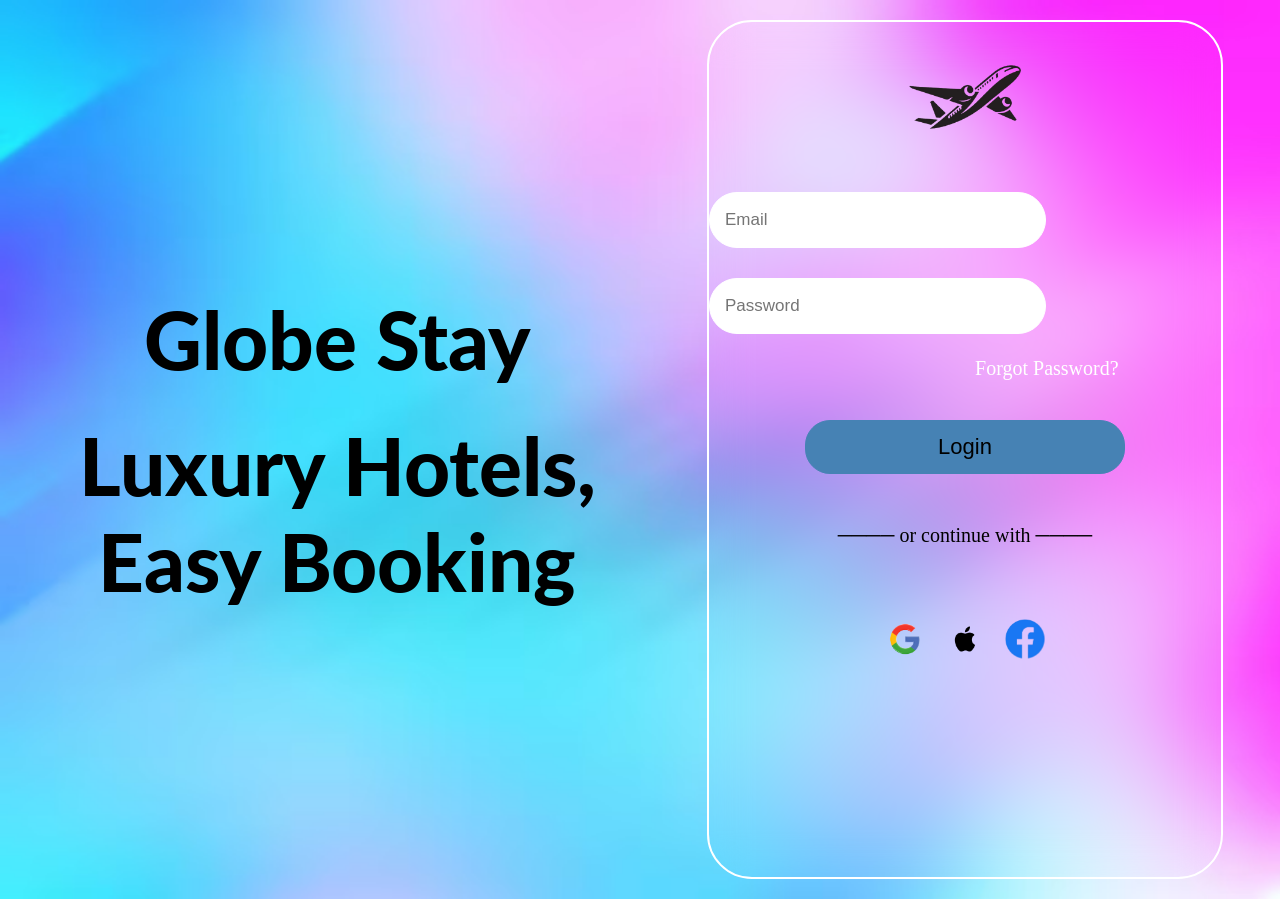
<file: index.html>
<!DOCTYPE html>
<html lang="en">
<head>
  <meta charset="UTF-8">
  <meta name="viewport" content="width=device-width, initial-scale=1.0">
  <title>Login-Globestay</title>
  <link rel="stylesheet" href="style.css">
</head>
<body>
  
<div class="master">
<div class="webname">
    <div class="name">
      <div class="gstay">Globe Stay</div>
<div class="gstay2"> Luxury Hotels, Easy Booking</div>
    </div>
  </div>

  <div class="mobile">


    <div class="aerologo">
      <img class="aero" src="images/aero-removebg-preview.png" alt="">
    </div>

    <div class="bars">

      <div class="bar1">
        <label for="subbar1">
        <input class="subbar1" type="text" placeholder="Email" required>
        </label>
      </div>

      <div class="bar2">
        <label for="subbar2">
        <input class="subbar2" type="password" placeholder="Password" required>
        </label>
      </div>
    </div>

    <div class="forgot"><a href="#">Forgot Password?</a></div>

    <div class="loginbar">
      <a href="nextpage.html"><button>Login</button></a>
    </div>

    <div class="or">
      <div class="or1">
      ──── or continue with ────</div>
    </div>

    <div class="logos">
      <a href="#"><img class="log1" src="images/gogole.webp" alt=""></a>
      <a href="#"><img class="log2" src="images/apple.png" alt=""></a>
      <a href="#"><img class="log3" src="images/facebook-logo-vector-facebook-official-logo-vector-facebook-logo-illustrator_1002350-1803-removebg-preview.png" alt=""></a>
    </div>
  </div>
</div>
  

</body>
</html>
</file>
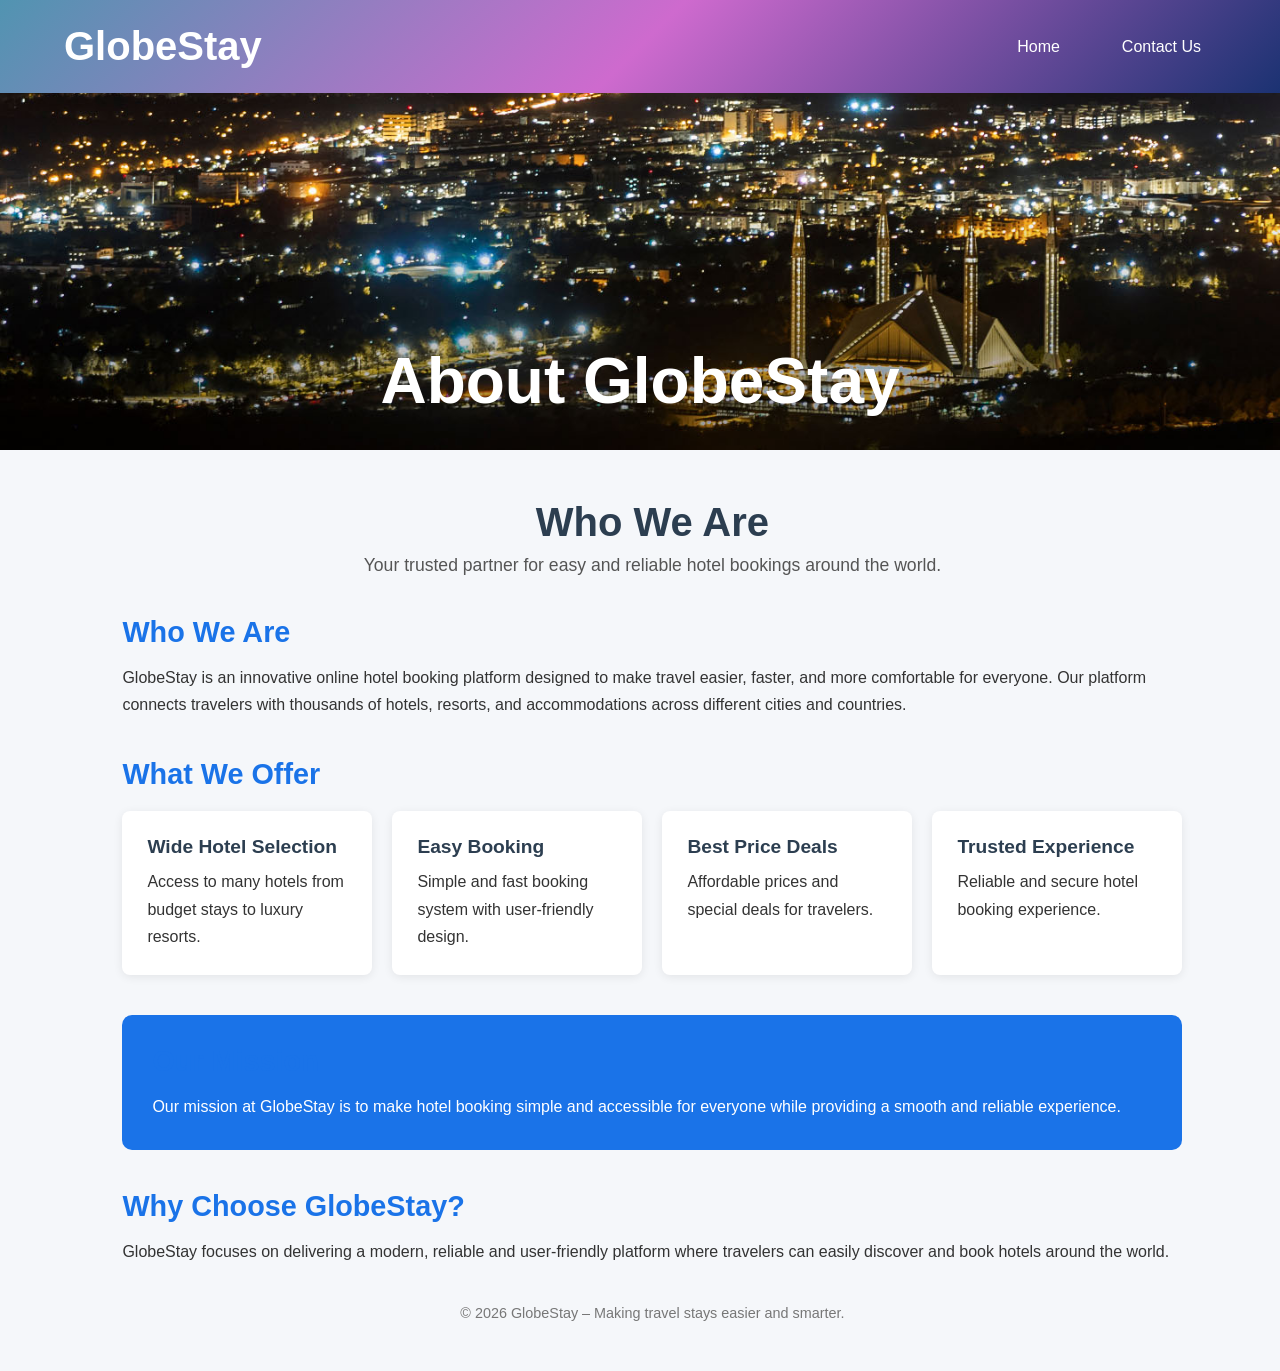
<file: About.html>
<!DOCTYPE html>
<html lang="en">
<head>
<meta charset="UTF-8">
<meta name="viewport" content="width=device-width, initial-scale=1.0">
<title>About GlobeStay</title>
<style>
* {margin:0; padding:0; box-sizing:border-box;}
body {font-family: Arial, Helvetica, sans-serif; background:#f5f7fa; color:#333;}
header{
  background:linear-gradient(135deg,#5194b1,#ce6ace,#1b3272);
  display:flex;
  justify-content: space-between;
  align-items: center;
  padding: 1.5rem 5%;
  flex-wrap: wrap;
  position: fixed;
  top: 0;
  left: 0;
  z-index: 100;
  width: 100%;
  transition: transform 0.3s ease; 
}
header.hide {
  transform: translateY(-100%);
}

header h1 {color:white; font-size:2.5rem;}
.aboutnav ul {list-style:none; display:flex; flex-wrap: wrap;}
.aboutnav ul li {margin-left:2rem; color:white; cursor:pointer; font-size:1rem;
transition-duration: 0.3s;
padding: 8px 15px;
border-radius: 6px;}
.aboutnav ul li:hover {background:rgba(255,255,255,0.2);}

.bgimg{
  background-image: url('images/backgroundimg.jpg');
  background-size: cover;
  background-position:50% 70%;
  height:50vh;
  display:flex;
  align-items: flex-end;
  justify-content:center;
}
.bgimg h1{
  color:white;
  font-size:4rem;
  margin-bottom:2rem;
  text-align:center;
}

.about-container{
  max-width:1100px;
  margin:auto;
  padding:50px 20px;
  position: absolute;
  left: -200vw;
  animation: slide 1.5s forwards ;
  
  white-space: normal;
 
}
@keyframes slide {
  from{
    left: -200vw;
  }
  to{
    left: 8vw;
  }
}
.about-title{text-align:center; font-size:2.5rem; color:#2c3e50; margin-bottom:10px;}
.about-subtitle{text-align:center; color:#555; margin-bottom:40px; font-size:1.1rem;}

.section{margin-bottom:40px;}
.section h2{color:#1a73e8; margin-bottom:15px; font-size:1.8rem;}
.section p{line-height:1.7; font-size:1rem;}

.features{
  display:grid;
  grid-template-columns:repeat(auto-fit, minmax(250px,1fr));
  gap:20px;
  margin-top:20px;
}
.feature-box{
  background:white;
  padding:25px;
  border-radius:8px;
  box-shadow:0 2px 10px rgba(0,0,0,0.08);
}
.feature-box h3{color:#2c3e50; margin-bottom:10px; font-size:1.2rem;}

.mission{
  background:#1a73e8;
  color:white;
  padding:30px;
  border-radius:10px;
}
.footer-note{text-align:center; margin-top:40px; color:#777; font-size:0.9rem;}

@media(max-width:1200px){
  header h1{font-size:2rem; margin-bottom:0.5rem;}
  .aboutnav ul li{margin-left:1rem; font-size:0.9rem;}
  .bgimg h1{font-size:2.5rem; margin-bottom:1rem;}
  .about-title{font-size:2rem;}
  .section h2{font-size:1.5rem;}
  .section p{font-size:0.95rem;}
  .about-container{
    max-width: 80vw;
  }
}

@media(max-width:480px){
  header{flex-direction:column; text-align:center;}
  .aboutnav ul{justify-content:center;}
  .features{grid-template-columns:1fr;}
  .bgimg{
    background-position: right;
  }
  .about-container{
    max-width: 84vw;
  }
  
}
</style>
</head>
<body>

<header>
  <h1>GlobeStay</h1>
  <nav class="aboutnav">
    <ul>
      <li onclick="location.href='nextpage.html'">Home</li>
      <li onclick="location.href='Contact.html'">Contact Us</li>
    </ul>
  </nav>
</header>

<div class="bgimg">
  <h1>About GlobeStay</h1>
</div>

<div class="about-container">
  <h1 class="about-title">Who We Are</h1>
  <p class="about-subtitle">Your trusted partner for easy and reliable hotel bookings around the world.</p>

  <div class="section">
    <h2>Who We Are</h2>
    <p>
      GlobeStay is an innovative online hotel booking platform designed to make travel easier, faster, and more comfortable for everyone. 
      Our platform connects travelers with thousands of hotels, resorts, and accommodations across different cities and countries.
    </p>
  </div>

  <div class="section">
    <h2>What We Offer</h2>
    <div class="features">
      <div class="feature-box">
        <h3>Wide Hotel Selection</h3>
        <p>Access to many hotels from budget stays to luxury resorts.</p>
      </div>
      <div class="feature-box">
        <h3>Easy Booking</h3>
        <p>Simple and fast booking system with user-friendly design.</p>
      </div>
      <div class="feature-box">
        <h3>Best Price Deals</h3>
        <p>Affordable prices and special deals for travelers.</p>
      </div>
      <div class="feature-box">
        <h3>Trusted Experience</h3>
        <p>Reliable and secure hotel booking experience.</p>
      </div>
    </div>
  </div>

  <div class="section mission">
    <h2>Our Mission</h2>
    <p>
      Our mission at GlobeStay is to make hotel booking simple and accessible for everyone while providing a smooth and reliable experience.
    </p>
  </div>

  <div class="section">
    <h2>Why Choose GlobeStay?</h2>
    <p>
      GlobeStay focuses on delivering a modern, reliable and user-friendly platform where travelers can easily discover and book hotels around the world.
    </p>
  </div>

  <p class="footer-note">
    © 2026 GlobeStay – Making travel stays easier and smarter.
  </p>
</div>

<script>
let lastScroll = 0;
const header = document.querySelector("header");

window.addEventListener("scroll", () => {
  const currentScroll = window.pageYOffset;

  if (currentScroll > lastScroll) {
    header.classList.add("hide");
  } else {
    header.classList.remove("hide");
  }

  lastScroll = currentScroll;
});
</script>

</body>
</html>
</file>
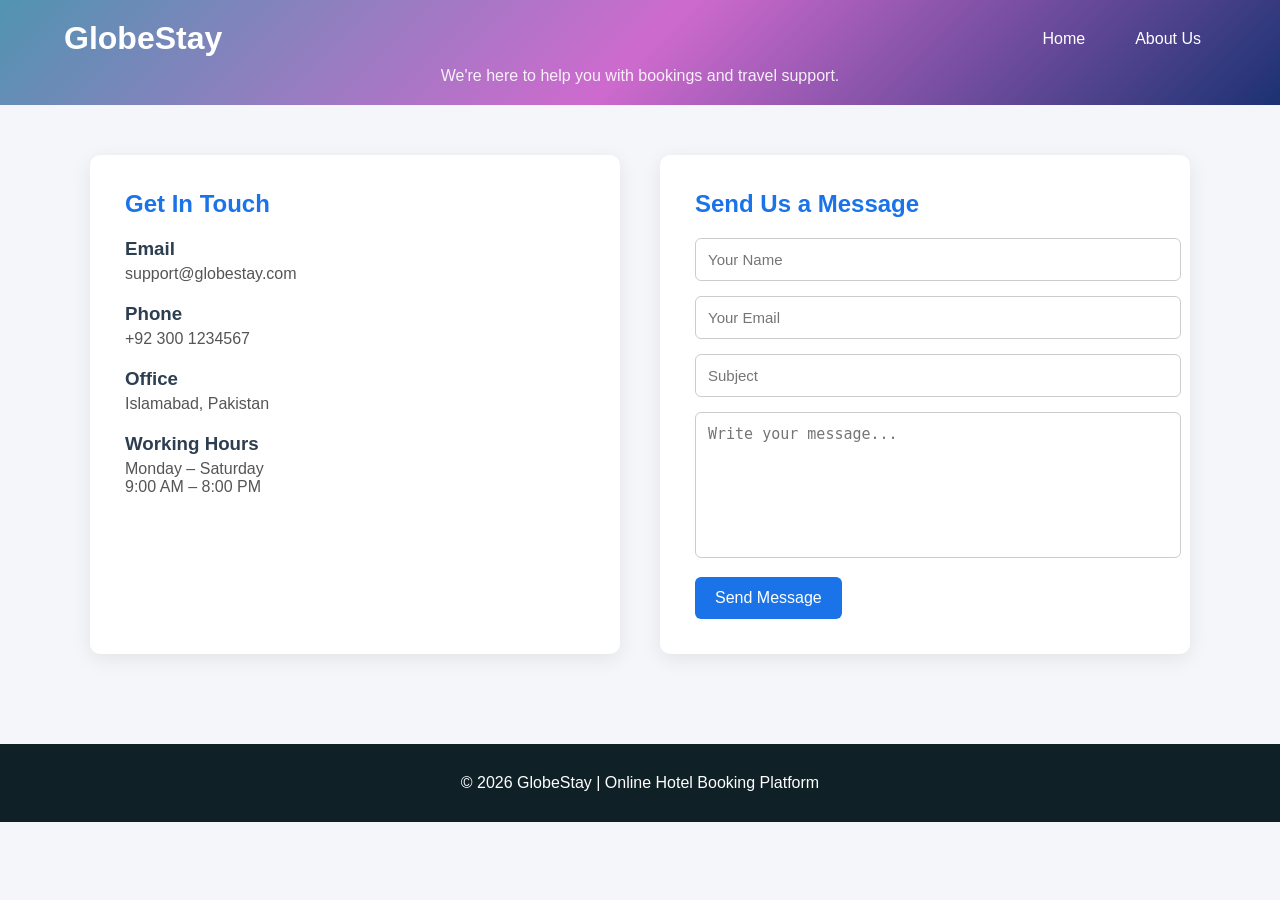
<file: Contact.html>
<!doctype html>
<html lang="en">
  <head>
    <meta charset="UTF-8" />
    <meta name="viewport" content="width=device-width, initial-scale=1.0" />
    <title>Contact Us - GlobeStay</title>
    <style>
      *{
margin: 0;
padding: 0;
      }
       body {
        margin: 0;
        font-family: "Segoe UI", Tahoma, sans-serif;
        background: #f4f6f9;
        color: #333;
      } 
      .contact-header {
        background: linear-gradient(135deg, #5194b1, #ce6ace, #1b3272);
        color: white;
        display: flex;
        justify-content: space-between;
        align-items: center;
        padding: 20px 5%;
        flex-wrap: wrap;
      }
      .contact-header h1 {
        font-size: 32px;
        margin: 0;
      }
      .contact-nav ul {
        list-style: none;
        display: flex;
        margin: 0;
        padding: 0;
      }
      .contact-nav ul li {
        margin-left: 20px;
        cursor: pointer;
        padding: 8px 15px;
        border-radius: 6px;
        transition: 0.3s;
        font-size: 16px;
      }
      .contact-nav ul li:hover {
        background: rgba(255, 255, 255, 0.2);
      } 
      .contact-header p {
        width: 100%;
        text-align: center;
        margin-top: 10px;
        font-size: 16px;
        opacity: 0.9;
      } 
      .container {
        max-width: 1100px;
        margin: auto;
        padding: 50px 20px;
      }
      .contact-grid {
        display: grid;
        grid-template-columns: 1fr 1fr;
        gap: 40px;
      }
      .contact-info {
        background: white;
        padding: 35px;
        border-radius: 10px;
        box-shadow: 0 5px 20px rgba(0, 0, 0, 0.08);
      }
      .contact-info h2 {
        margin-bottom: 20px;
        color: #1a73e8;
      }
      .info-box {
        margin-bottom: 20px;
      }
      .info-box h3 {
        margin-bottom: 5px;
        color: #2c3e50;
      }
      .info-box p {
        color: #555;
      }
      .contact-form {
        background: white;
        padding: 35px;
        border-radius: 10px;
        box-shadow: 0 5px 20px rgba(0, 0, 0, 0.08);
      }
      .contact-form h2 {
        margin-bottom: 20px;
        color: #1a73e8;
      }
      .form-group {
        margin-bottom: 15px;
      }
      .form-group input,
      .form-group textarea {
        width: 100%;
        padding: 12px;
        border-radius: 6px;
        border: 1px solid #ccc;
        font-size: 15px;
      }
      .form-group textarea {
        height: 120px;
        resize: none;
      }
      button {
        background: #1a73e8;
        color: white;
        border: none;
        padding: 12px 20px;
        font-size: 16px;
        border-radius: 6px;
        cursor: pointer;
        transition: 0.3s;
      }
      button:hover {
        background: #0f5ed7;
      }
      .footer {
        text-align: center;
        padding: 30px;
        margin-top: 40px;
        background: #0f2027;
        color: white;
      }
      @media (max-width: 800px) {
        .contact-grid {
          grid-template-columns: 1fr;
        }
        .contact-header {
          flex-direction: column;
          text-align: center;
        }
        .contact-nav ul {
          justify-content: center;
          flex-wrap: wrap;
          margin-top: 10px;
        }
        .contact-nav ul li {
          margin: 5px;
        }
      }
    </style>
  </head>
  <body>
    <div class="contact-header">
      <h1>GlobeStay</h1>
      <nav class="contact-nav">
        <ul>
          <li onclick="location.href = 'nextpage.html'">Home</li>
          <li onclick="location.href = 'About.html'">About Us</li>
        </ul>
      </nav>
      <p>We're here to help you with bookings and travel support.</p>
    </div>
    <div class="container">
      <div class="contact-grid">
        <div class="contact-info">
          <h2>Get In Touch</h2>
          <div class="info-box">
            <h3>Email</h3>
            <p>support@globestay.com</p>
          </div>
          <div class="info-box">
            <h3>Phone</h3>
            <p>+92 300 1234567</p>
          </div>
          <div class="info-box">
            <h3>Office</h3>
            <p>Islamabad, Pakistan</p>
          </div>
          <div class="info-box">
            <h3>Working Hours</h3>
            <p>Monday – Saturday<br />9:00 AM – 8:00 PM</p>
          </div>
        </div>
        <div class="contact-form">
          <h2>Send Us a Message</h2>
          <form>
            <div class="form-group">
              <input type="text" placeholder="Your Name" required />
            </div>
            <div class="form-group">
              <input type="email" placeholder="Your Email" required />
            </div>
            <div class="form-group">
              <input type="text" placeholder="Subject" />
            </div>
            <div class="form-group">
              <textarea placeholder="Write your message..."></textarea>
            </div>
            <button type="submit">Send Message</button>
          </form>
        </div>
      </div>
    </div>
    <div class="footer">
      <p>© 2026 GlobeStay | Online Hotel Booking Platform</p>
    </div>
  </body>
</html>
</file>
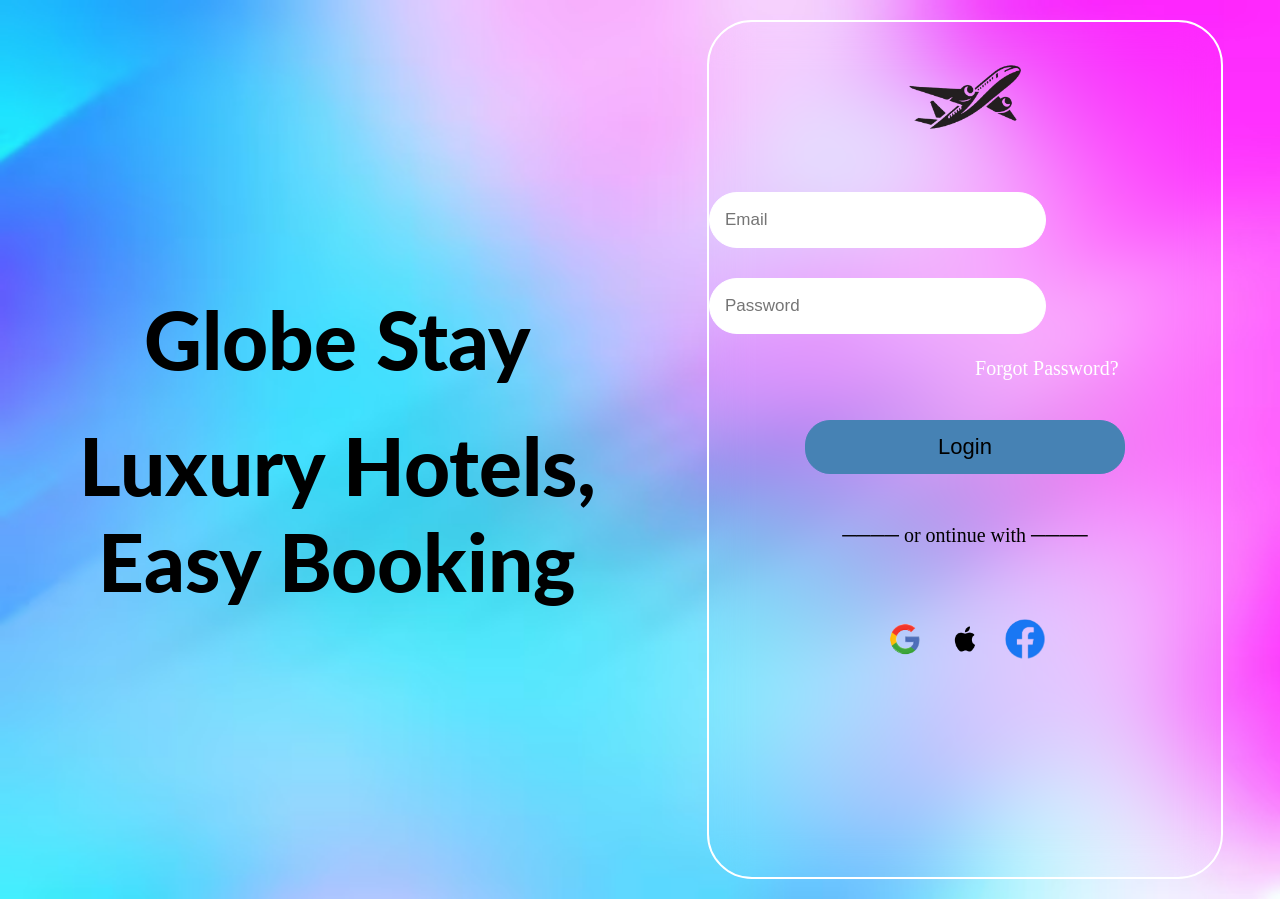
<file: login.html>
<!DOCTYPE html>
<html lang="en">
<head>
  <meta charset="UTF-8">
  <meta name="viewport" content="width=device-width, initial-scale=1.0">
  <title>Globe Stay.sk</title>
  <link rel="stylesheet" href="style.css">
</head>
<body>
<div class="master">
<div class="webname">
    <div class="name">
      <div class="gstay">Globe Stay</div>
<div class="gstay2"> Luxury Hotels, Easy Booking</div>
    </div>
  </div>

  <div class="mobile">


    <div class="aerologo">
      <img class="aero" src="images/aero-removebg-preview.png" alt="">
    </div>

    <div class="bars">

      <div class="bar1">
        <label for="subbar1">
        <input class="subbar1" type="text" placeholder="Email">
        </label>
      </div>

      <div class="bar2">
        <label for="subbar2">
        <input class="subbar2" type="password" placeholder="Password">
        </label>
      </div>

    </div>

    <div class="forgot"><a href="#">Forgot Password?</a></div>

    <div class="loginbar">
      <button>Login</button>
    </div>

    <div class="or">
      <div class="or1">
      ──── or ontinue with ────</div>
    </div>

    <div class="logos">
      <a href="#"><img class="log1" src="images/gogole.webp" alt=""></a>
      <a href="#"><img class="log2" src="images/apple.png" alt=""></a>
      <a href="#"><img class="log3" src="images/facebook-logo-vector-facebook-official-logo-vector-facebook-logo-illustrator_1002350-1803-removebg-preview.png" alt=""></a>
    </div>
  </div>
</div>
  
</body>
</html>
</file>
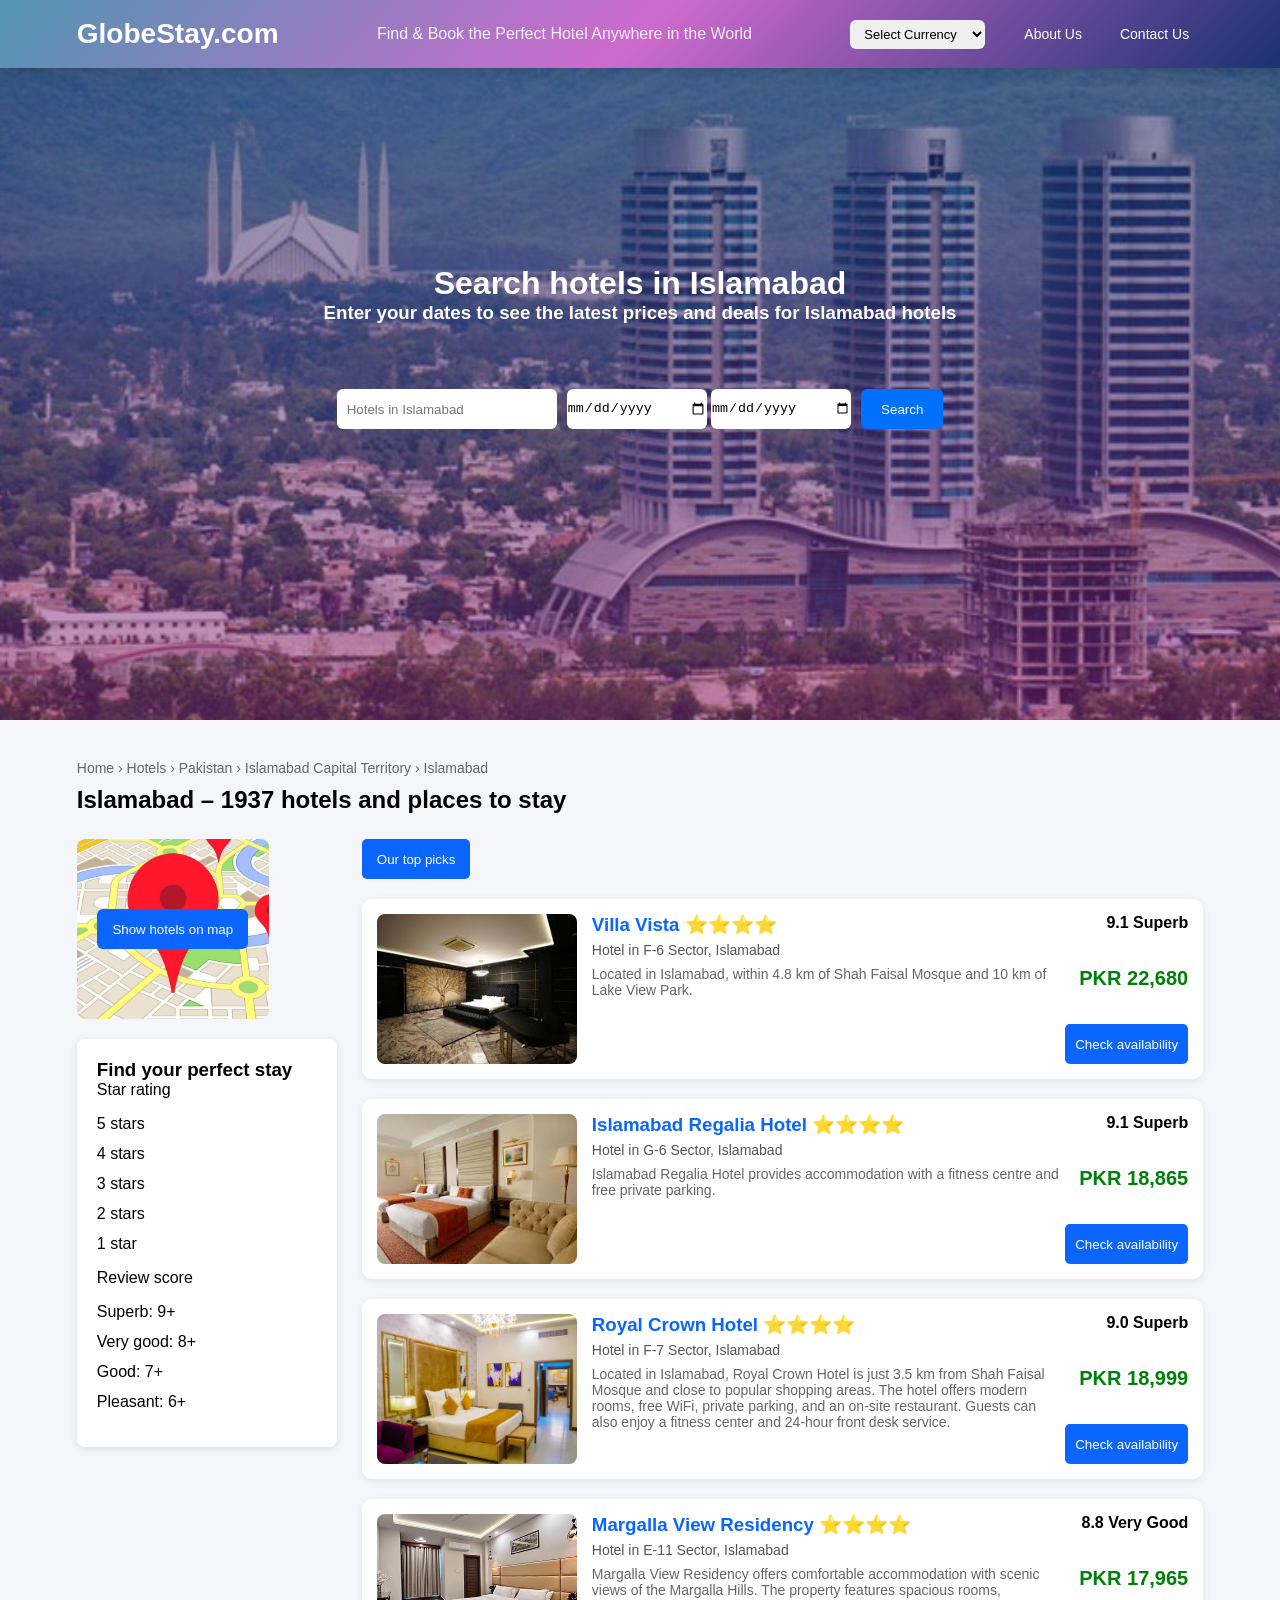
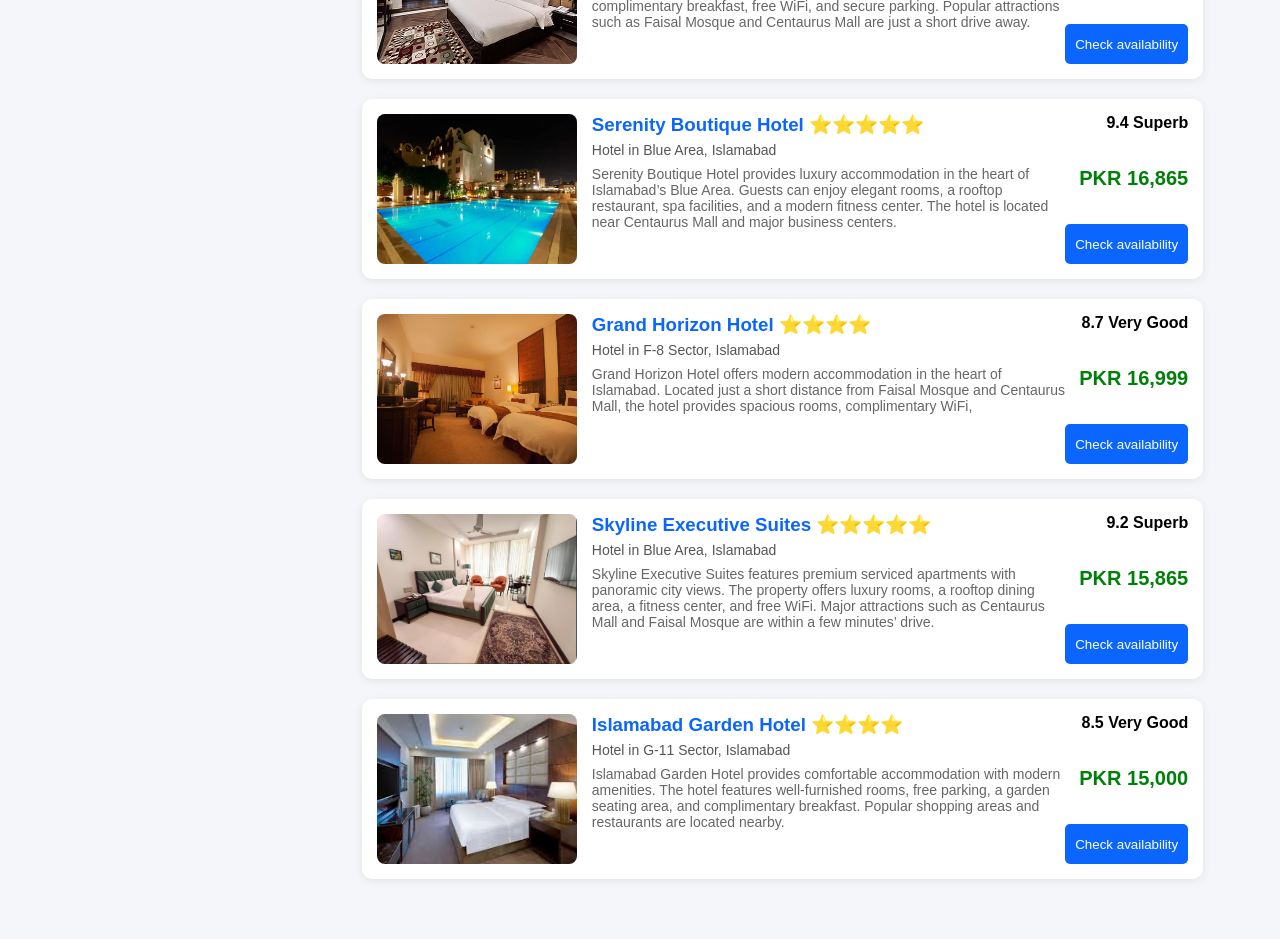
<file: nextpage.html>
<!doctype html>
<html lang="en">
  <head>
    <meta charset="UTF-8" />
    <meta name="viewport" content="width=device-width, initial-scale=1.0" />
    <title>GlobeStay</title>
    <style>
       * {
        margin: 0;
        padding: 0;
        box-sizing: border-box;
      }
      body {
        font-family:
          Segoe UI,
          Tahoma,
          sans-serif;
        background: #f4f6f9;
      } 
      header {
        transition: transform 0.3s ease-in-out;
        background: linear-gradient(135deg, #5194b1, #ce6ace, #1b3272);
        display: flex;
        align-items: center;
        justify-content: space-between;
        padding: 18px 6%;
        flex-wrap: wrap;
        box-shadow: 0 4px 15px rgba(0, 0, 0, 0.15);
        color: white;
        position: fixed;
        top: 0;
        left: 0;
        z-index: 100;
        width: 100%;
      }
      .logo {
        font-size: 28px;
        font-weight: 600;
      }
      .tagline {
        font-size: 16px;
        opacity: 0.9;
        text-align: center;
      }
      .right-section {
        display: flex;
        align-items: center;
        gap: 15px;
      }
      .currency select {
        padding: 6px 10px;
        border-radius: 6px;
        border: none;
        font-size: 13px;
        outline: none;
        cursor: pointer;
        width: 135px;
      }
      .aboutnav ul {
        list-style: none;
        display: flex;
        align-items: center;
      }
      .aboutnav ul li {
        color: white;
        margin-left: 10px;
        cursor: pointer;
        padding: 8px 14px;
        border-radius: 6px;
        transition: 0.3s;
        font-size: 14px;
        font-weight: 500;
      }
      .aboutnav ul a {
        text-decoration: none;
      }
      .aboutnav ul li:hover {
        background: rgba(255, 255, 255, 0.2);
      } 
      .bgimgmain {
        height: 80vh;
        background:
          linear-gradient(rgba(11, 48, 104, 0.5), rgba(148, 43, 134, 0.5)),
          url(images/cm.webp);
        background-repeat: no-repeat;
        background-size: cover;
        background-position: 50% 10%;
      }
      .maincontent {
        display: flex;
        flex-direction: column;
        justify-content: flex-end;
        color: white;
        height: 36vh;
        width: 70vw;
        margin: auto;
      }
      .bgh1,
      .bgh3 {
        text-align: center;
        width: 100%;
      }
      .boxes {
        justify-content: center;
        border-radius: 8px;
        align-items: center;
        width: 49.5vw;
        height: 10vh;
        display: flex;
        gap: 10px;
        margin: 40px auto;
        background-color: transparent;
        padding: 10px;
      }
      .box1 input {
        width: 220px;
        height: 40px;
        border-radius: 6px;
        border: none;
        padding-left: 10px;
      }
      .box2 input {
        width: 140px;
        height: 40px;
        border-radius: 6px;
        border: none;
      }
      button {
        height: 40px;
        padding: 0 20px;
        border: none;
        border-radius: 6px;
        background: #0070ff;
        color: white;
        cursor: pointer;
      } 
      .results-section {
        padding: 40px 6%;
      }
      .breadcrumb {
        font-size: 14px;
        color: #666;
        margin-bottom: 10px;
      }
      .result-title {
        margin-bottom: 25px;
      }
      .results-container {
        display: flex;
        gap: 25px;
      }
      .sidebar {
        width: 260px;
      }
      .map-box {
        background-image: url(images/maps.jpg);
        background-size: cover;
        background-position: center;
        width: 15vw;
        height: 20vh;
        height: 180px;
        border-radius: 8px;
        display: flex;
        align-items: center;
        justify-content: center;
        margin-bottom: 20px;
      }
      .map-box button {
        background: #0a66ff;
        color: white;
        border: none;
        padding: 10px 15px;
      }
      .filter-box {
        background: white;
        padding: 20px;
        border-radius: 8px;
        box-shadow: 0 2px 8px rgba(0, 0, 0, 0.1);
      }
      .filter-box ul {
        list-style: none;
        margin: 10px 0;
      }
      .filter-box li {
        padding: 6px 0;
        cursor: pointer;
      } 
      .hotel-results {
        flex: 1;
      }
      .tabs {
        display: flex;
        gap: 10px;
        margin-bottom: 20px;
      }
      .tabs button {
        padding: 10px 15px;
        border: 1px solid #ccc;
        background: white;
        border-radius: 5px;
      }
      .tabs .active {
        background: #0a66ff;
        color: white;
        border: none;
      } 
      .hotel-card {
        display: flex;
        background: white;
        border-radius: 10px;
        padding: 15px;
        margin-bottom: 20px;
        box-shadow: 0 2px 8px rgba(0, 0, 0, 0.08);
      }
      .hotel-card img {
        width: 200px;
        height: 150px;
        object-fit: cover;
        border-radius: 8px;
        margin-right: 15px;
      }
      .hotel-info {
        flex: 1;
      }
      .hotel-info h3 {
        color: #0a66ff;
        margin-bottom: 6px;
      }
      .location {
        font-size: 14px;
        color: #555;
        margin-bottom: 8px;
      }
      .desc {
        font-size: 14px;
        color: #666;
      }
      .price-box {
        text-align: right;
        display: flex;
        flex-direction: column;
        justify-content: space-between;
      }
      .rating {
        font-weight: bold;
      }
      .price {
        color: #008009;
        font-size: 20px;
        font-weight: bold;
      }
      .availability {
        background: #0a66ff;
        color: white;
        border: none;
        padding: 10px;
        border-radius: 5px;
      } 
header.hide {
  transform: translateY(-100%);
  
}
      @media (max-width: 1100px) {
        .boxes {
          width: 70vw;
        }
        .box1 input {
          width: 200px;
        }
        .box2 input {
          width: 120px;
        }
        .sidebar {
          width: 220px;
        }
        .map-box {
          width: 100%;
        }
        .hotel-card img {
          width: 180px;
          height: 140px;
        }
      } 
      @media (max-width: 900px) {
        header {
          flex-direction: column;
          text-align: center;
          gap: 10px;
        }
        .tagline {
          order: 3;
        }
        .right-section {
          flex-direction: column;
        }
        .results-container {
          flex-direction: column;
        }
        .sidebar {
          width: 100%;
        }
        .map-box {
          width: 100%;
          height: 180px;
        }
        .boxes {
          flex-direction: column;
          height: auto;
          width: 90vw;
        }
        .box1 input {
          width: 100%;
        }
        .box2 {
          display: flex;
          gap: 10px;
        }
        .box2 input {
          width: 48%;
        }
        button {
          width: 100%;
        }
        .hotel-card {
          flex-direction: column;
        }
        .hotel-card img {
          width: 100%;
          height: 220px;
          margin-bottom: 10px;
        }
        .price-box {
          text-align: left;
          margin-top: 10px;
        }
      } 
      @media (max-width: 600px) {
        .logo {
          font-size: 22px;
        }
        .tagline {
          font-size: 14px;
        }
        .currency select {
          width: 110px;
          font-size: 12px;
        }
        .aboutnav ul {
          flex-direction: row;
          justify-content: center;
        }
        .aboutnav ul li {
          font-size: 13px;
          padding: 6px 10px;
        }
        .bgh1 {
          font-size: 24px;
        }
        .bgh3 {
          font-size: 14px;
        }
        .boxes {
          padding: 15px;
        }
        .result-title {
          font-size: 20px;
        }
        .hotel-info h3 {
          font-size: 16px;
        }
        .desc {
          font-size: 13px;
        }
        .price {
          font-size: 18px;
        }
      }
      @media (max-width: 400px) {
        .bgh1 {
          font-size: 20px;
        }
        .bgh3 {
          font-size: 13px;
        }
        .box2 {
          flex-direction: column;
        }
        .box2 input {
          width: 100%;
        }
        .hotel-card img {
          height: 180px;
        }
      }
    </style>
  </head>
  <body>
    <header>
      <div class="logo">GlobeStay.com</div>
      <div class="tagline">
        Find & Book the Perfect Hotel Anywhere in the World
      </div>
      <div class="right-section">
        <div class="currency">
          <select>
            <option>Select Currency</option>
            <option>PKR</option>
            <option>USD</option>
            <option>EURO</option>
            <option>RIYAL</option>
            <option>POUNDS</option>
          </select>
        </div>
        <nav class="aboutnav">
          <ul>
            <a href="About.html"><li>About Us</li></a>
            <a href="Contact.html"><li>Contact Us</li></a>
          </ul>
        </nav>
      </div>
    </header>
    <div class="bgimgmain">
      <div class="maincontent">
        <h1 class="bgh1">Search hotels in Islamabad</h1>
        <h3 class="bgh3">
          Enter your dates to see the latest prices and deals for Islamabad
          hotels
        </h3>
      </div>
      <div class="boxes">
        <div class="box1">
          <input type="text" placeholder="Hotels in Islamabad" />
        </div>
        <div class="box2"><input type="date" /> <input type="date" /></div>
        <button>Search</button>
      </div>
    </div>
    <div class="results-section">
      <div class="breadcrumb">
        Home › Hotels › Pakistan › Islamabad Capital Territory › Islamabad
      </div>
      <h2 class="result-title">Islamabad – 1937 hotels and places to stay</h2>
      <div class="results-container">
        <div class="sidebar">
          <div class="map-box"><button>Show hotels on map</button></div>
          <div class="filter-box">
            <h3>Find your perfect stay</h3>
            <p>Star rating</p>
            <ul>
              <li>5 stars</li>
              <li>4 stars</li>
              <li>3 stars</li>
              <li>2 stars</li>
              <li>1 star</li>
            </ul>
            <p>Review score</p>
            <ul>
              <li>Superb: 9+</li>
              <li>Very good: 8+</li>
              <li>Good: 7+</li>
              <li>Pleasant: 6+</li>
            </ul>
          </div>
        </div>
        <div class="hotel-results">
          <div class="tabs"><button class="active">Our top picks</button></div>
          <div class="hotel-card">
            <img src="images/vista.jfif" />
            <div class="hotel-info">
              <h3>Villa Vista ⭐⭐⭐⭐</h3>
              <p class="location">Hotel in F-6 Sector, Islamabad</p>
              <p class="desc">
                Located in Islamabad, within 4.8 km of Shah Faisal Mosque and 10
                km of Lake View Park.
              </p>
            </div>
            <div class="price-box">
              <p class="rating">9.1 Superb</p>
              <p class="price">PKR 22,680</p>
              <button class="availability">Check availability</button>
            </div>
          </div>
          <div class="hotel-card">
            <img src="images/regalia.jfif" />
            <div class="hotel-info">
              <h3>Islamabad Regalia Hotel ⭐⭐⭐⭐</h3>
              <p class="location">Hotel in G-6 Sector, Islamabad</p>
              <p class="desc">
                Islamabad Regalia Hotel provides accommodation with a fitness
                centre and free private parking.
              </p>
            </div>
            <div class="price-box">
              <p class="rating">9.1 Superb</p>
              <p class="price">PKR 18,865</p>
              <button class="availability">Check availability</button>
            </div>
          </div>
          <div class="hotel-card">
            <img src="images/1h.jpg" />
            <div class="hotel-info">
              <h3>Royal Crown Hotel ⭐⭐⭐⭐</h3>
              <p class="location">Hotel in F-7 Sector, Islamabad</p>
              <p class="desc">
                Located in Islamabad, Royal Crown Hotel is just 3.5 km from Shah
                Faisal Mosque and close to popular shopping areas. The hotel
                offers modern rooms, free WiFi, private parking, and an on-site
                restaurant. Guests can also enjoy a fitness center and 24-hour
                front desk service.
              </p>
            </div>
            <div class="price-box">
              <p class="rating">9.0 Superb</p>
              <p class="price">PKR 18,999</p>
              <button class="availability">Check availability</button>
            </div>
          </div>
          <div class="hotel-card">
            <img src="images/3h.png" />
            <div class="hotel-info">
              <h3>Margalla View Residency ⭐⭐⭐⭐</h3>
              <p class="location">Hotel in E-11 Sector, Islamabad</p>
              <p class="desc">
                Margalla View Residency offers comfortable accommodation with
                scenic views of the Margalla Hills. The property features
                spacious rooms, complimentary breakfast, free WiFi, and secure
                parking. Popular attractions such as Faisal Mosque and Centaurus
                Mall are just a short drive away.
              </p>
            </div>
            <div class="price-box">
              <p class="rating">8.8 Very Good</p>
              <p class="price">PKR 17,965</p>
              <button class="availability">Check availability</button>
            </div>
          </div>
          <div class="hotel-card">
            <img src="images/4h.webp" />
            <div class="hotel-info">
              <h3>Serenity Boutique Hotel ⭐⭐⭐⭐⭐</h3>
              <p class="location">Hotel in Blue Area, Islamabad</p>
              <p class="desc">
                Serenity Boutique Hotel provides luxury accommodation in the
                heart of Islamabad’s Blue Area. Guests can enjoy elegant rooms,
                a rooftop restaurant, spa facilities, and a modern fitness
                center. The hotel is located near Centaurus Mall and major
                business centers.
              </p>
            </div>
            <div class="price-box">
              <p class="rating">9.4 Superb</p>
              <p class="price">PKR 16,865</p>
              <button class="availability">Check availability</button>
            </div>
          </div>
          <div class="hotel-card">
            <img src="images/5h.jpg" />
            <div class="hotel-info">
              <h3>Grand Horizon Hotel ⭐⭐⭐⭐</h3>
              <p class="location">Hotel in F-8 Sector, Islamabad</p>
              <p class="desc">
                Grand Horizon Hotel offers modern accommodation in the heart of
                Islamabad. Located just a short distance from Faisal Mosque and
                Centaurus Mall, the hotel provides spacious rooms, complimentary
                WiFi,
              </p>
            </div>
            <div class="price-box">
              <p class="rating">8.7 Very Good</p>
              <p class="price">PKR 16,999</p>
              <button class="availability">Check availability</button>
            </div>
          </div>
          <div class="hotel-card">
            <img src="images/6h.jpg" />
            <div class="hotel-info">
              <h3>Skyline Executive Suites ⭐⭐⭐⭐⭐</h3>
              <p class="location">Hotel in Blue Area, Islamabad</p>
              <p class="desc">
                Skyline Executive Suites features premium serviced apartments
                with panoramic city views. The property offers luxury rooms, a
                rooftop dining area, a fitness center, and free WiFi. Major
                attractions such as Centaurus Mall and Faisal Mosque are within
                a few minutes’ drive.
              </p>
            </div>
            <div class="price-box">
              <p class="rating">9.2 Superb</p>
              <p class="price">PKR 15,865</p>
              <button class="availability">Check availability</button>
            </div>
          </div>
          <div class="hotel-card">
            <img src="images/7h.jfif" />
            <div class="hotel-info">
              <h3>Islamabad Garden Hotel ⭐⭐⭐⭐</h3>
              <p class="location">Hotel in G-11 Sector, Islamabad</p>
              <p class="desc">
                Islamabad Garden Hotel provides comfortable accommodation with
                modern amenities. The hotel features well-furnished rooms, free
                parking, a garden seating area, and complimentary breakfast.
                Popular shopping areas and restaurants are located nearby.
              </p>
            </div>
            <div class="price-box">
              <p class="rating">8.5 Very Good</p>
              <p class="price">PKR 15,000</p>
              <button class="availability">Check availability</button>
            </div>
          </div>
        </div>
      </div>
    </div>
  </body>
  <script>
let lastScroll = 0;
const header = document.querySelector("header");

window.addEventListener("scroll", () => {
  const currentScroll = window.pageYOffset;

  if (currentScroll > lastScroll) {
    
    header.classList.add("hide");
  } else {
    
    header.classList.remove("hide");
  }

  lastScroll = currentScroll;
});
</script>

</html>
</file>
<file: style.css>
@import url("https://fonts.googleapis.com/css2?family=Archivo+Black&family=Bitcount+Prop+Double+Ink:wght@100..900&family=Google+Sans:ital,opsz,wght@0,17..18,400..700;1,17..18,400..700&family=Lato:wght@900&family=Outfit:wght@100..900&display=swap");
* {
  margin: 0;
  padding: 0;
}
body {
  display: flex;
  justify-content: right;
  align-items: center;
  
  background-image: url(images/pinki.avif);
  background-repeat: no-repeat;
  background-size: cover;
}
.mobile {
  width: 100%;
  max-width: 34vw;
  height: 100vh;
  max-height: 95vh;
  margin: 20px 20px 20px 0 ;
   background-color: transparent;
  margin-right: 150px;
  border-radius: 45px;
  backdrop-filter: blur(20px);
  border: 2px solid white;
}
.webname {
  background-color: transparent;
  width: 100vw;
  max-width: 50vw;
  min-width: 180px;
  align-self: center;
  height: 70vh;
  display: flex;
  justify-content: center;
  
  margin: 0 50px 0 0;
}
.aerologo {
  display: flex;
  justify-content: center;
}
.aero {
  width: 150px;
  height: 150px;
  mix-blend-mode: multiply;
}
.bars {
  display: flex;
  flex-direction: column;
  justify-self: center;
}
.subbar1 {
  width: 100vw;
  max-width: 25vw;
  height: 6vh;
  border-radius: 45px;
  font-size: 17px;
  padding: 0 0 0 15px;
  margin: 20px 0 30px 0;
  border: 1px solid white;
}
.subbar1:hover{
    border: 1px solid black;
    cursor: text;
}
.subbar2 {
  width: 100vw;
  max-width: 25vw;
  height: 6vh;
  border-radius: 45px;
  font-size: 17px;
  padding: 0 0 0 15px;
  margin: 0 0 5px 0;
  border: 1px solid white;
}

.subbar2:hover{
    border: 1px solid black;
    cursor: text;}
.forgot a {
  text-decoration: none;
  font-size: 20px;
  margin: 0 5vw 0 0;
  color: white;
}
.forgot {
  display: flex;
  justify-content: right;
}
.loginbar {
  display: flex;
  justify-content: center;
}
.loginbar button {
  width: 60vw;
  max-width: 25vw;
  height: 6vh;
  border-radius: 25px;
  font-size: 22px;
  margin-top: 40px;
  transition-timing-function: ease-in-out;
  transition-duration: 0.2s;
  border: 1px solid steelblue;
  background-color: steelblue;
}
button a{
  color: white;
  text-decoration: none;
}
.loginbar button:hover {
  cursor: pointer;
  max-width: 26vw;
}
.or {
  padding: 50px 0 0 0;
  margin-bottom: 8vh;
  display: flex;
  justify-content: center;
  font-size: 20px;
  
}
.or1{
  width: 100vw;
  display: flex;
  justify-content: center;
}
.logos {
  display: flex;
  justify-content: center;
  margin-top: 10px;
}
a .log1 {
  width: 40px;
  height: 40px;
}
a .log2 {
  width: 40px;
  height: 40px;
  margin: 0 20px;
}
a .log3 {
  width: 40px;
  height: 40px;
  mix-blend-mode: multiply;
}

.name {
  display: flex;
  flex-direction: column;
  text-align: center;
  align-self: center;
}
.gstay {
  font-size: 80px;
  padding-bottom: 30px;
  text-align: center;
  font-family: "Lato", sans-serif;
  font-weight: 900;
  font-style: normal;
}
.gstay2 {
  font-size: 80px;
  font-family: "Lato", sans-serif;
  font-weight: 900;
  font-style: normal;
}

.master{
  display: flex;
  flex-direction: row;
}








@media screen and (max-width: 1426px) {
    .gstay{
        justify-self: start;
    }
    .loginbar button {
    max-width: 25vw;
    
  }
  .loginbar button:hover{
    max-width: 26vw;
  }
  .mobile{
    margin: 20px 57px 20px 0;
    max-width: 40vw;
    max-height: 95vh;
  }
    .forgot a{
      margin-right: 8vw;
      margin-top: 2vh;
    }
}

@media screen and (max-width: 1085px) {
  body{
    height: 100vh;
  }
    .mobile{
        max-height: 66vh;
        max-width: 43vw;
        margin-right: 4vw;
    }
    .subbar1{
        max-width: 30vw;
        max-height: 4vh;
    }
    .subbar2{
        max-width: 30vw;
        max-height: 4vh;
    }
    .loginbar button{
        max-width: 30vw;
        max-height: 4vh;
    }
    .loginbar button:hover{
    max-width: 32vw;
  }
    .or{
      margin-bottom: 3vh;
      
    }
    .forgot a{
      font-size: 2vw;
      margin: 2vh 7vw 0 0;
    }
    .gstay{
      font-size: 8vw;
    }
    .gstay2{
      font-size: 8vw;
    }
    .webname{
      margin-right: 2vw;
    }
    
}

@media screen and (max-width: 598px) {
  .name{
    position: absolute;
    top: 0;
    max-height: 30vh;
    flex-direction: column;
    display: flex;
  }
  .master{
    display: flex;
    flex-direction: column;
    justify-content: center;
    align-items: center;
    width: 100vw;
  }
  .webname{
    display: flex;
    margin: 0;
    max-height: 23vh;
  }
  .mobile{
    max-width: 70vw;
    margin: 0;
    max-height: 75vh;
  }
  body{
    display: flex;
    justify-content: center;
  }
  .subbar1{
    max-width: 54vw;
  }
  .subbar2{
    max-width: 54vw;
  }
  .loginbar button{
    max-width: 54vw;
  }
  .loginbar button:hover{
    max-width: 57vw;
  }
  .forgot a{
    font-size: 4vw;
  }
  .or1{
    max-width: 96vw;
  }
  .gstay{
    font-size: 9vw;
  }
  .gstay2{
    font-size: 9vw;
  }
}
</file>
